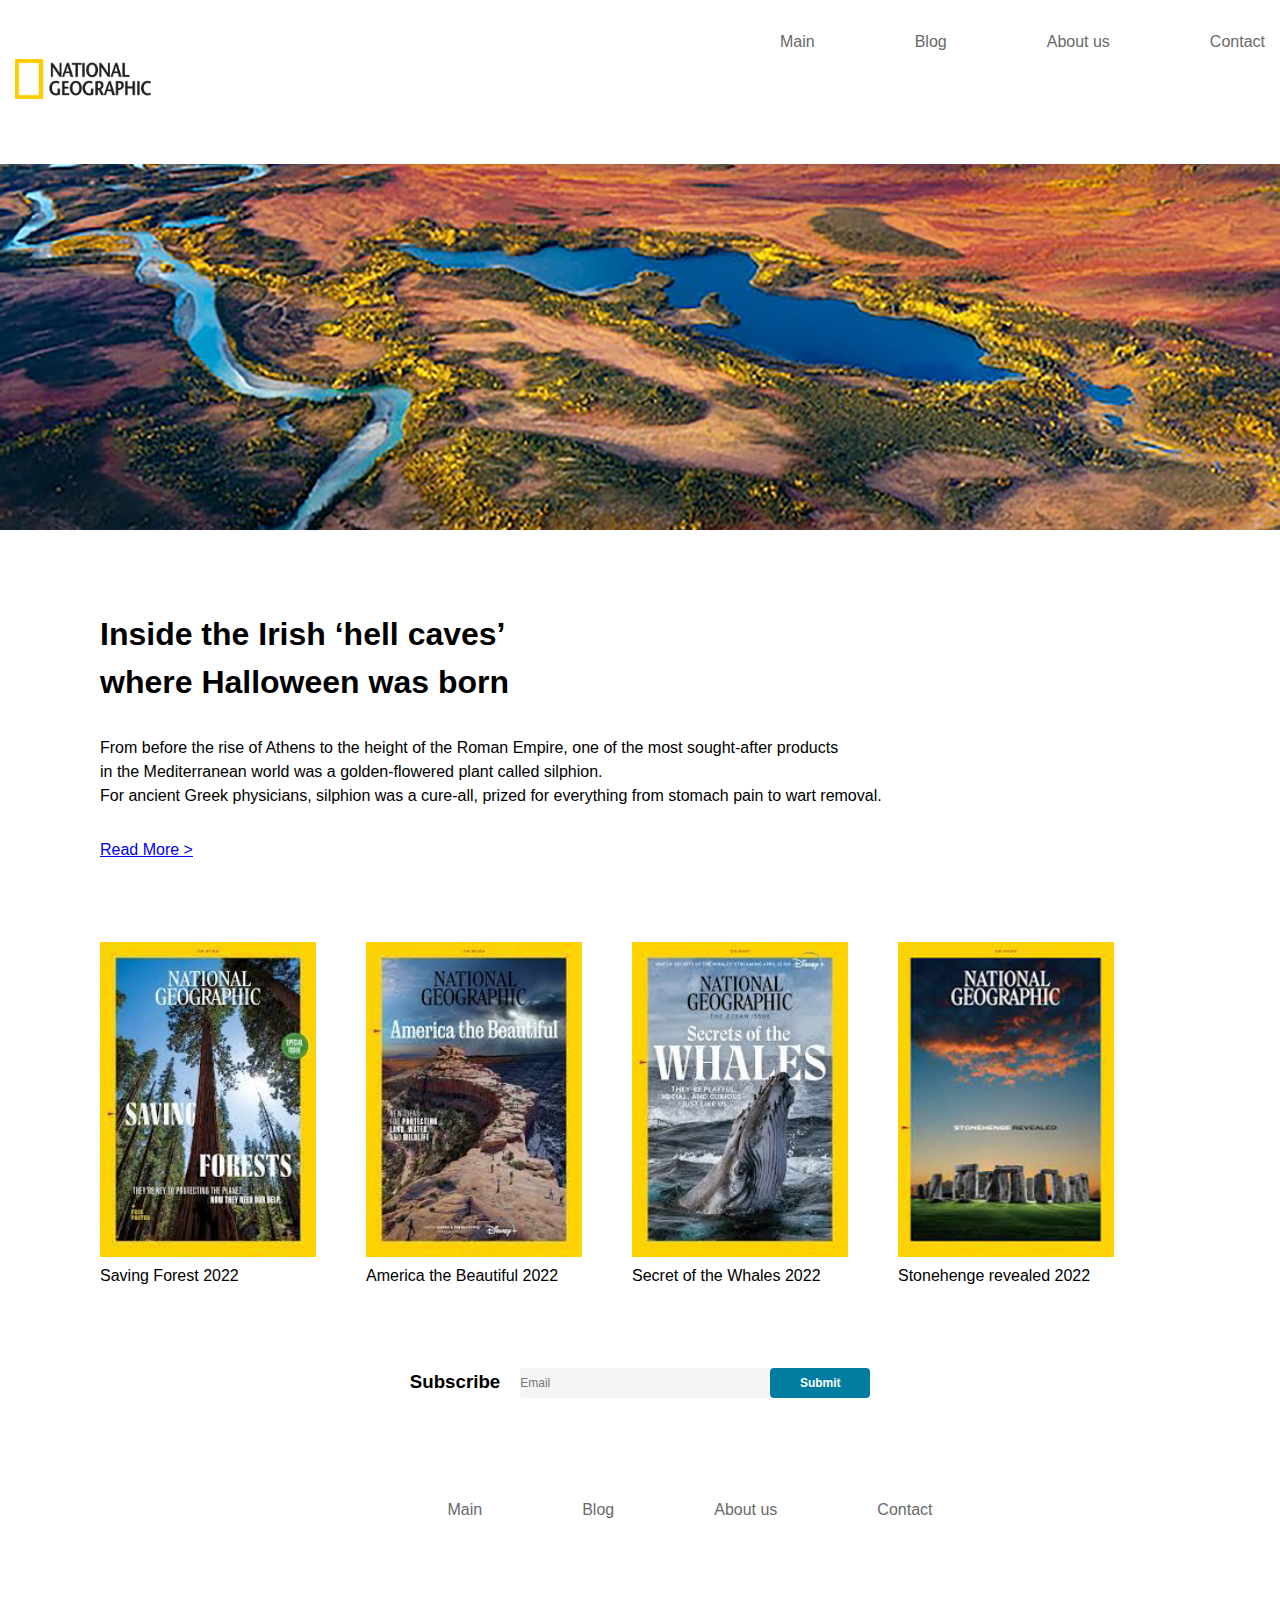
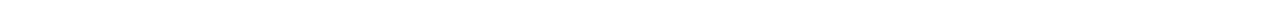
<file: indexmain.html>
<!DOCTYPE html>
<html lang="en">
<head>
    <meta charset="UTF-8">
    <meta http-equiv="X-UA-Compatible" content="IE=edge">
    <meta name="viewport" content="width=device-width, initial-scale=1.0">
    <title>Main Page</title>
    <link rel="stylesheet" href="src/style.css">
   
</head>
<body>

    <section class="header_wrap">
    <header class="header">
        <a href="https://www.nationalgeographic.com/">
        <img src="src/css/nglogo.png" alt="logo" height="40px" margin-right:20px;/>
        </a>
        <nav>
            <ul class="menu">
                <li><a href="https://www.nationalgeographic.com/travel/article/inside-irelands-gate-to-hell-that-birthed-halloween">Main</a></li>
                <li><a href="https://nationalgeographicpartners.com/blog/">Blog</a></li>
                <li><a href="https://nationalgeographicpartners.com/press/">About us</a></li>
                <li><a href="https://nationalgeographicpartners.com/contact/">Contact</a></li>
            </ul>
        </nav>
    </header>
    </section>
    
    <section>
        <p><img class="imgsize" src="src/Pic.jpg" alt="pic"></p>
    </section>

    <section >
        <div class="textstyle h1"> 
            <h1 >
            Inside the Irish ‘hell caves’ <br>
            where Halloween was born
        </h1>
        </div>
        <div class="textstyle p">
            <p>
                From before the rise of Athens to the height of the Roman Empire, one of the most sought-after products <br>
                in the Mediterranean world was a golden-flowered plant called silphion. <br>
                For ancient Greek physicians, silphion was a cure-all, prized for everything from stomach pain to wart removal. 
            </p>
            <p>
                <a href="https://www.nationalgeographic.com/travel/article/inside-irelands-gate-to-hell-that-birthed-halloween" target="_blank">Read More ></a>
            </p>
        </div>
    </section>
    <section>
        <div class="row">
        <div class="col">
            <img src="src/1.jpeg">
            <p> Saving Forest 2022</p>
        </div>
        <div class="col">
            <img src="src/2.jpeg">
            <p> America the Beautiful 2022</p>
         </div>
        <div class="col">
            <img src="src/3.jpeg">
            <p> Secret of the Whales 2022</p>
        </div>
        <div class="col">
                <img src="src/4.jpeg">
                <p> Stonehenge revealed 2022</p>
         </div>
        </div>
    </section>
        <div class="div">
        <h3> Subscribe </h3>
        <input class="btn3" type="email" name="mail" placeholder="Email">
        <button class="btn" type="submit" ;>Submit</button>
        </div>
    </form>  
    
    <footer>
        <nav>
            <ul class="menu">
                <li><a href="https://www.nationalgeographic.com/travel/article/inside-irelands-gate-to-hell-that-birthed-halloween">Main</a></li>
                <li><a href="https://nationalgeographicpartners.com/blog/">Blog</a></li>
                <li><a href="https://nationalgeographicpartners.com/press/">About us</a></li>
                <li><a href="https://nationalgeographicpartners.com/contact/">Contact</a></li>
            </ul>
        </nav>
    </footer>
</body>
</html>
</file>
<file: src/style.css>
*{
    padding: 0; margin: 0;
}

body{
    font-family: Verdana, Geneva, Tahoma, sans-serif;
    line-height: 1.5;
    font-size: 1rem;
}

.header{
    display: flex;
    align-items: center;
    justify-content: space-between;
    padding: 30px 15px;
    box-sizing: border-box;
    width: 1200;
    margin: 0 auto;
}

.menu{
    display: flex;
    list-style: none;
    justify-content: center;
    margin-bottom: 80px;
}

.menu footer{
    display: flex;
    list-style: none;
    justify-content: center;
}

.menu li{
    margin-left: 100px;
}

.menu li a{
    color: dimgrey; text-decoration: none;
}

.menu li a:hover{
    color: rgb(84, 0, 0); 
}

.imgsize{
    display: flex;
    justify-content: center;
    
}

.textstyle h1{
    margin-left: 100px;
    margin-top: 80px;
    font-size: 70;
}

.textstyle p{
    margin-left: 100px;
    margin-top: 30px;

}

.row{
display: flex;
margin-left: 100px;
margin-right: 100px;
margin-top: 80px;
}

.col{
    width: 20%;
    padding-right: 50px;
 }

 img{
    width: 100%;
}

.size3
ul {
    display: flex;
}
li{
    list-style: none;
    margin-left:120px;
    color: rgb(172, 172, 172)
    font-family: Arial, Helvetica, sans-serif;
    size: 6;
}

.div{
    display: flex;
    font-family: Arial, Helvetica, sans-serif;
    list-style: none;  
    justify-content: center; 
    margin-top: 80px;         
}

.btn3{
    width: 250px;
    height: 30px;
    background-color: rgb(245, 245, 245);  
    color: rgb(160, 160, 160);
    border-radius: 4px; 
    border: none;
    font-size: 12px;
    font-weight: 500;
 margin-left: 20px;
}

.btn{
    width: 100px;
    height: 30px;
    background-color: rgb(0, 125, 160);  
    color: rgb(255, 255, 255);
    border-radius: 4px; 
    border: none;
    font-size: 12px;
    font-weight: 800;
    margin-bottom: 100px;

}

.img footer{
    margin-left:250px;
}

.manu footer{
    width: 50%; 
    margin-bottom: 80; 
}



.list{
    display: flex;
    list-style: none;
    justify-content: center;
    background-color: white;
    color:gray;
    
}

.list li{
    padding: 15%
}
</file>
